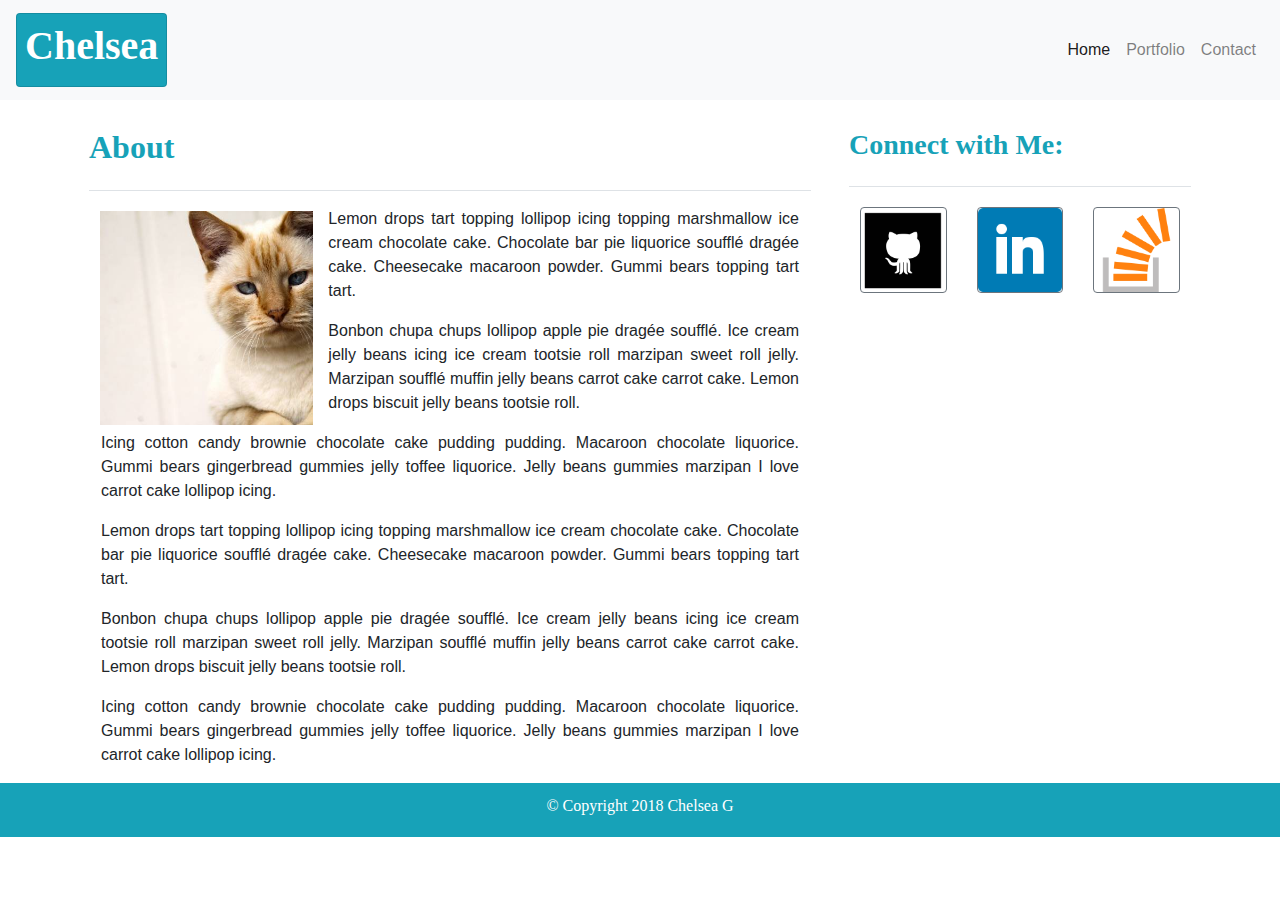
<file: index.html>
<!DOCTYPE html>
<html>
    <head>
        <meta charset="utf-8" />
        <meta http-equiv="X-UA-Compatible" content="IE=edge">
        <title>Chelsea's Page</title>
        <script src="https://code.jquery.com/jquery-3.2.1.slim.min.js" integrity="sha384-KJ3o2DKtIkvYIK3UENzmM7KCkRr/rE9/Qpg6aAZGJwFDMVNA/GpGFF93hXpG5KkN" crossorigin="anonymous"></script>
        <script src="https://cdnjs.cloudflare.com/ajax/libs/popper.js/1.12.9/umd/popper.min.js" integrity="sha384-ApNbgh9B+Y1QKtv3Rn7W3mgPxhU9K/ScQsAP7hUibX39j7fakFPskvXusvfa0b4Q" crossorigin="anonymous"></script>
        <link rel="stylesheet" href="https://maxcdn.bootstrapcdn.com/bootstrap/4.0.0/css/bootstrap.min.css" integrity="sha384-Gn5384xqQ1aoWXA+058RXPxPg6fy4IWvTNh0E263XmFcJlSAwiGgFAW/dAiS6JXm" crossorigin="anonymous">
        <script src="https://maxcdn.bootstrapcdn.com/bootstrap/4.0.0/js/bootstrap.min.js" integrity="sha384-JZR6Spejh4U02d8jOt6vLEHfe/JQGiRRSQQxSfFWpi1MquVdAyjUar5+76PVCmYl" crossorigin="anonymous"></script>
        <!-- custom stylesheet-->
        <link rel="stylesheet" type="text/css" media="screen" href="assets/style.css" />
    </head>
    <body>
        <nav class="navbar navbar-expand-md navbar-light bg-light">
             <!-- Brand -->
             <div class="navbar-brand">
                 <div class="card bg-info p-2">
                    <h1 class='card-block font-weight-bold text-white' id='heading'>
                        Chelsea
                    </h1>
                </div>
            </div> 
            <!-- Toggler/collapsibe Button -->
            <button class="navbar-toggler" type="button" data-toggle="collapse" data-target="#navbarSupportedContent" aria-controls="navbarSupportedContent" aria-expanded="false" aria-label="Toggle navigation">
                <span class="navbar-toggler-icon"></span>
            </button>
            <!-- Navbar links -->
            <div class="collapse navbar-collapse justify-content-end" id="navbarSupportedContent">
                <ul class="navbar-nav">
                    <li class="nav-item active">
                        <a class="nav-link" href="index.html">
                            Home 
                            <span class="sr-only">(current)</span>
                        </a>
                    </li>
                    <li class="nav-item">
                        <a class="nav-link" href="portfolio.html">
                            Portfolio
                            <span class="sr-only"></span>
                        </a>
                    </li>
                    <li class="nav-item">
                        <a class="nav-link" href="contact.html">
                            Contact 
                            <span class="sr-only"></span>
                        </a>
                    </li>
                </ul>
            </div>
        </nav>
<!--- body section below -->
    <section class='container'>
        <div class='row'>
<!-- content box -->
            <div class='col-md-8 col-12'>
                <h2 class='row text-info border border-top-0 border-left-0 border-right-0 border-bottom-5 m-1 py-4 font-weight-bold' id='heading'>
                    About
                </h2>
                    <img src= 'assets/images/cat1.jpg' alt='cat' class= 'float-left col-sm-4 col-6 mt-3 img-fluid'/>
                    <p class='text-justify m-3' id='arial'>
                        Lemon drops tart topping lollipop icing topping marshmallow ice cream chocolate cake. Chocolate bar pie liquorice soufflé dragée cake. Cheesecake macaroon powder. Gummi bears topping tart tart.
                    </p>
                    <p class='text-justify m-3' id='arial'>
                        Bonbon chupa chups lollipop apple pie dragée soufflé. Ice cream jelly beans icing ice cream tootsie roll marzipan sweet roll jelly. Marzipan soufflé muffin jelly beans carrot cake carrot cake. Lemon drops biscuit jelly beans tootsie roll.
                    </p>
                    <p class='text-justify m-3' id='arial'>
                            Icing cotton candy brownie chocolate cake pudding pudding. Macaroon chocolate liquorice. Gummi bears gingerbread gummies jelly toffee liquorice. Jelly beans gummies marzipan I love carrot cake lollipop icing.
                        </p>
                        <p class='text-justify m-3' id='arial'>
                            Lemon drops tart topping lollipop icing topping marshmallow ice cream chocolate cake. Chocolate bar pie liquorice soufflé dragée cake. Cheesecake macaroon powder. Gummi bears topping tart tart.
                        </p>
                        <p class='text-justify m-3' id='arial'>
                             Bonbon chupa chups lollipop apple pie dragée soufflé. Ice cream jelly beans icing ice cream tootsie roll marzipan sweet roll jelly. Marzipan soufflé muffin jelly beans carrot cake carrot cake. Lemon drops biscuit jelly beans tootsie roll.
                        </p>
                        <p class='text-justify m-3' id='arial'>
                                Icing cotton candy brownie chocolate cake pudding pudding. Macaroon chocolate liquorice. Gummi bears gingerbread gummies jelly toffee liquorice. Jelly beans gummies marzipan I love carrot cake lollipop icing.
                            </p>
                </div>
<!-- connect with me info -->
            <div class='col-md-4 col-sm-12 pb-5'>
                <h3 class='row  m-1 py-4 text-info border border-top-0 border-left-0 border-right-0 border-bottom-5 font-weight-bold' id='heading'>
                    Connect with Me:
                </h3>
                <div class='row m-md-0 m-1'>
                    <div class='col-4 mt-3'>
                        <a href="https://github.com/chelsg7" target= '_blank'>
                            <img src="assets/images/git.png" alt='github' class='rounded border border-secondary img-fluid'/>
                        </a>
                    </div>
                    <div class='col-4 mt-3'>
                        <a href="https://www.linkedin.com/in/chelsea-gieck-44ab2b2a/" target= '_blank'>
                            <img src="assets/images/link.png" alt='linkedin' class='rounded border border-secondary img-fluid'/>
                        </a>
                    </div>
                    <div class='col-4 mt-3'>
                        <a href="https://stackexchange.com/users/12884145/chegi7" target= '_blank'>
                            <img src="assets/images/stack.png" alt='stack' class='rounded border border-secondary img-fluid'/>
                        </a>
                    </div>
                </div>
            </div>
            
<!-- Closing tags -->
    </div>
</section>

<!-- footer -->
<footer class="container-flex sticky-bottom">
        <div class="navbar navbar-expand-md bg-info">
            <div class="navbar-brand mx-auto" id="heading">
                <h6 class="text-white text-center">
                    © Copyright 2018 Chelsea G
                </h6>
            </div>
            </div>
        </footer>
<!-- closing -->
    </body> 
</html>
</file>
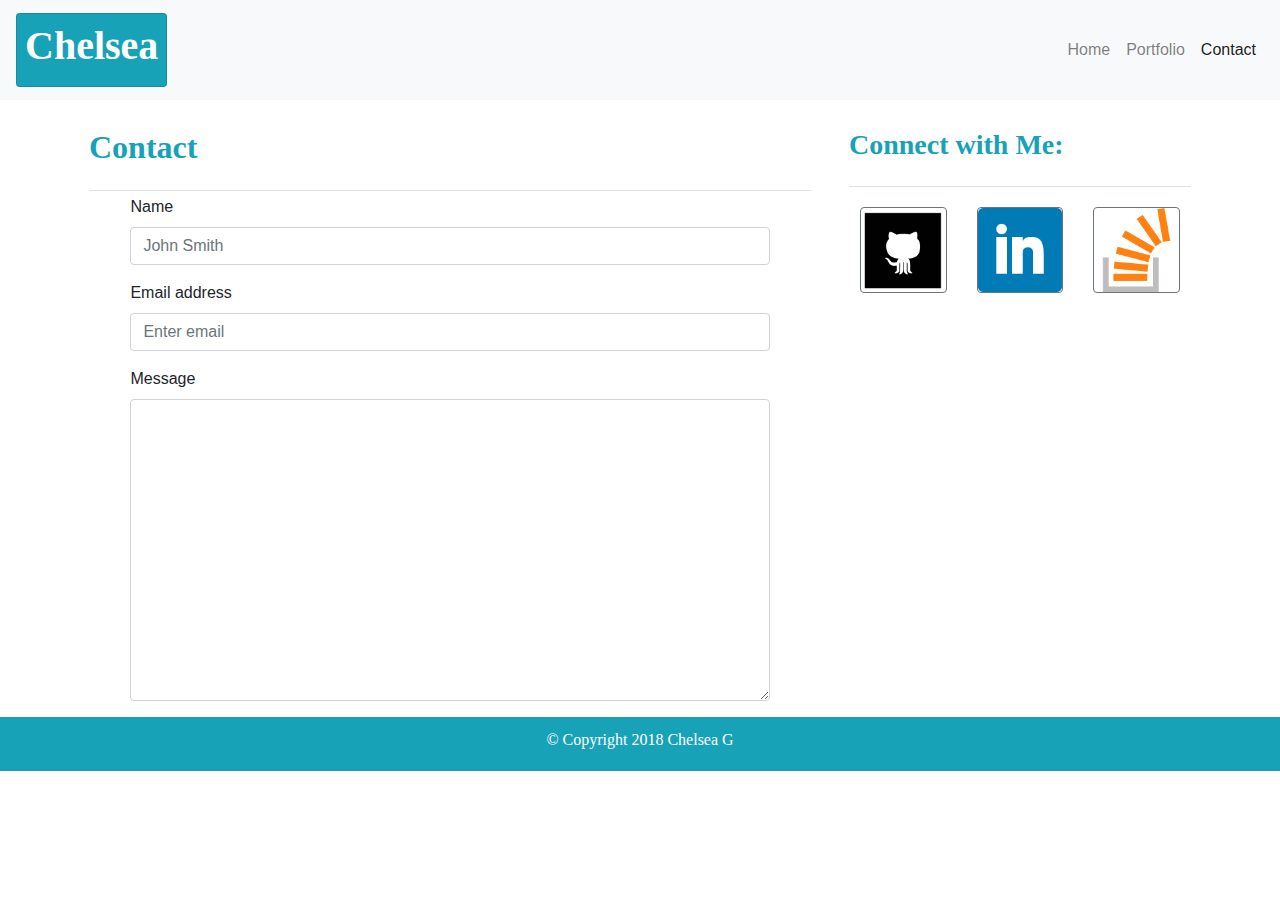
<file: contact.html>
<!DOCTYPE html>
<html>
    <head>
        <meta charset="utf-8" />
        <meta http-equiv="X-UA-Compatible" content="IE=edge">
        <title>Chelsea's Page</title>
        <script src="https://code.jquery.com/jquery-3.2.1.slim.min.js" integrity="sha384-KJ3o2DKtIkvYIK3UENzmM7KCkRr/rE9/Qpg6aAZGJwFDMVNA/GpGFF93hXpG5KkN" crossorigin="anonymous"></script>
        <script src="https://cdnjs.cloudflare.com/ajax/libs/popper.js/1.12.9/umd/popper.min.js" integrity="sha384-ApNbgh9B+Y1QKtv3Rn7W3mgPxhU9K/ScQsAP7hUibX39j7fakFPskvXusvfa0b4Q" crossorigin="anonymous"></script>
        <link rel="stylesheet" href="https://maxcdn.bootstrapcdn.com/bootstrap/4.0.0/css/bootstrap.min.css" integrity="sha384-Gn5384xqQ1aoWXA+058RXPxPg6fy4IWvTNh0E263XmFcJlSAwiGgFAW/dAiS6JXm" crossorigin="anonymous">
        <script src="https://maxcdn.bootstrapcdn.com/bootstrap/4.0.0/js/bootstrap.min.js" integrity="sha384-JZR6Spejh4U02d8jOt6vLEHfe/JQGiRRSQQxSfFWpi1MquVdAyjUar5+76PVCmYl" crossorigin="anonymous"></script>
         <!-- custom stylesheet-->
         <link rel="stylesheet" type="text/css" media="screen" href="assets/style.css" />
    </head>
    <!-- Body starts -->
    <body id="back">
        <nav class="navbar navbar-expand-md navbar-light bg-light">
             <!-- Brand -->
             <div class="navbar-brand">
                    <div class="card bg-info p-2">
                       <h1 class='card-block font-weight-bold text-white' id='heading'>
                           Chelsea
                       </h1>
                   </div>
               </div> 
            <!-- Toggler/collapsibe Button -->
            <button class="navbar-toggler" type="button" data-toggle="collapse" data-target="#navbarSupportedContent" aria-controls="navbarSupportedContent" aria-expanded="false" aria-label="Toggle navigation">
                <span class="navbar-toggler-icon"></span>
            </button>
            <!-- Navbar links -->
            <div class="collapse navbar-collapse justify-content-end" id="navbarSupportedContent">
                <ul class="navbar-nav">
                    <li class="nav-item" id='arial'>
                        <a class="nav-link" href="index.html">
                            Home 
                            <span class="sr-only">(current)</span>
                        </a>
                    </li>
                    <li class="nav-item" id='arial'>
                        <a class="nav-link" href="portfolio.html">
                            Portfolio
                            <span class="sr-only"></span>
                        </a>
                    </li>
                    <li class="nav-item active" id='arial'>
                        <a class="nav-link" href="contact.html">
                            Contact 
                            <span class="sr-only"></span>
                        </a>
                    </li>
                </ul>
            </div>
        </nav>
<!--- body section below -->
<section class='container'>
    <div class='row'>
<!-- content box -->
        <div class='col-md-8 col-12'>
            <h2 class='row text-info border border-top-0 border-left-0 border-right-0 border-bottom-5 m-1 py-4 font-weight-bold' id='heading'>
               Contact
            </h2>
            <form class='col-11 mx-auto' id='arial'>
                <div class="form-group">
                    <label for="exampleInputEmail1">
                        Name
                    </label>
                    <input type="name" class="form-control" id="exampleInputName" aria-describedby="nameHelp" placeholder="John Smith">
                </div>
                <div class="form-group">
                    <label for="exampleInputEmail1">
                        Email address
                    </label>
                    <input type="email" class="form-control" id="exampleInputEmail1" aria-describedby="emailHelp" placeholder="Enter email">
                </div>
                <div class="form-group">
                    <label for="exampleTextarea">
                       Message
                    </label>
                    <textarea class="form-control" id="exampleTextarea" rows="12">
                    </textarea>
                </div>
                </form>
                </div>
<!-- connect with me info -->
        <div class='col-md-4 col-sm-12'>
            <h3 class='row  m-1 py-4 text-info border border-top-0 border-left-0 border-right-0 border-bottom-5 font-weight-bold' id='heading'>
                Connect with Me:
            </h3>
            <div class='row m-md-0 m-1'>
                <div class='col-4 mt-3'>
                    <a href="https://github.com/chelsg7" target= '_blank'>
                        <img src="assets/images/git.png" alt='github' class='rounded border border-secondary img-fluid'/>
                    </a>
                </div>
                <div class='col-4 mt-3'>
                    <a href="https://www.linkedin.com/in/chelsea-gieck-44ab2b2a/" target= '_blank'>
                        <img src="assets/images/link.png" alt='linkedin' class='rounded border border-secondary img-fluid'/>
                    </a>
                </div>
                <div class='col-4 mt-3'>
                    <a href="https://stackexchange.com/users/12884145/chegi7" target= '_blank'>
                        <img src="assets/images/stack.png" alt='stack' class='rounded border border-secondary img-fluid'/>
                    </a>
                </div>
            </div>
        </div>

<!-- Closing tags -->
</div>
</section>

<!-- footer -->
<footer class="container-flex sticky-bottom">
        <div class="navbar navbar-expand-md bg-info">
            <div class="navbar-brand mx-auto">
                <h6 class="text-white" id="heading">
                    © Copyright 2018 Chelsea G
                </h6>
            </div>
            </div>
        </footer>
 
</body> 
</html>
</file>
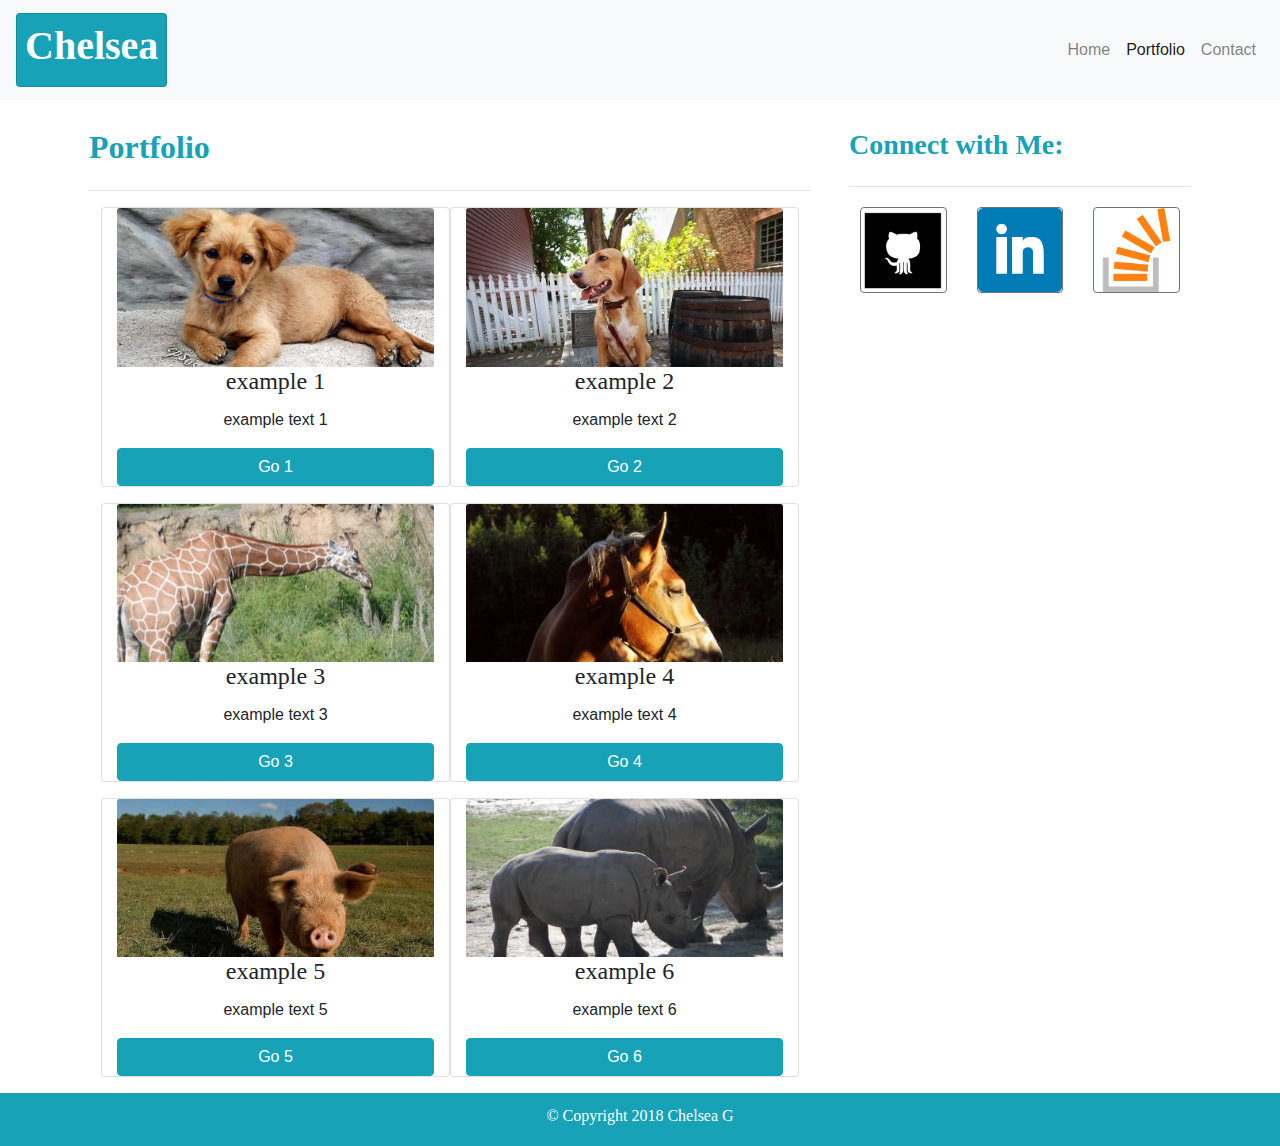
<file: portfolio.html>
<!DOCTYPE html>
<html>
    <head>
        <meta charset="utf-8" />
        <meta http-equiv="X-UA-Compatible" content="IE=edge">
        <title>Chelsea's Page</title>
        <script src="https://code.jquery.com/jquery-3.2.1.slim.min.js" integrity="sha384-KJ3o2DKtIkvYIK3UENzmM7KCkRr/rE9/Qpg6aAZGJwFDMVNA/GpGFF93hXpG5KkN" crossorigin="anonymous"></script>
        <script src="https://cdnjs.cloudflare.com/ajax/libs/popper.js/1.12.9/umd/popper.min.js" integrity="sha384-ApNbgh9B+Y1QKtv3Rn7W3mgPxhU9K/ScQsAP7hUibX39j7fakFPskvXusvfa0b4Q" crossorigin="anonymous"></script>
        <link rel="stylesheet" href="https://maxcdn.bootstrapcdn.com/bootstrap/4.0.0/css/bootstrap.min.css" integrity="sha384-Gn5384xqQ1aoWXA+058RXPxPg6fy4IWvTNh0E263XmFcJlSAwiGgFAW/dAiS6JXm" crossorigin="anonymous">
        <script src="https://maxcdn.bootstrapcdn.com/bootstrap/4.0.0/js/bootstrap.min.js" integrity="sha384-JZR6Spejh4U02d8jOt6vLEHfe/JQGiRRSQQxSfFWpi1MquVdAyjUar5+76PVCmYl" crossorigin="anonymous"></script>
         <!-- custom stylesheet-->
         <link rel="stylesheet" type="text/css" media="screen" href="assets/style.css" />
    </head>
    <body>
        <nav class="navbar navbar-expand-md navbar-light bg-light">
             <!-- Brand -->
             <div class="navbar-brand">
                    <div class="card bg-info p-2">
                       <h1 class='card-block font-weight-bold text-white' id='heading'>
                           Chelsea
                       </h1>
                   </div>
               </div> 
            <!-- Toggler/collapsibe Button -->
            <button class="navbar-toggler" type="button" data-toggle="collapse" data-target="#navbarSupportedContent" aria-controls="navbarSupportedContent" aria-expanded="false" aria-label="Toggle navigation">
                <span class="navbar-toggler-icon"></span>
            </button>
            <!-- Navbar links -->
            <div class="collapse navbar-collapse justify-content-end" id="navbarSupportedContent">
                <ul class="navbar-nav">
                    <li class="nav-item">
                        <a class="nav-link" href="index.html">
                            Home 
                            <span class="sr-only">(current)</span>
                        </a>
                    </li>
                    <li class="nav-item">
                        <a class="nav-link active" href="portfolio.html">
                            Portfolio
                            <span class="sr-only"></span>
                        </a>
                    </li>
                    <li class="nav-item">
                        <a class="nav-link" href="contact.html">
                            Contact 
                            <span class="sr-only"></span>
                        </a>
                    </li>
                </ul>
            </div>
        </nav>
<!--- body section below -->
<section class='container'>
    <div class='row'>
<!-- content box -->
        <section class='col-md-8 col-12'>
            <h2 class='row text-info border border-top-0 border-left-0 border-right-0 border-bottom-5 m-1 py-4 font-weight-bold' id='heading'>
               Portfolio
            </h2>
            <!-- row 1 -->
            <div class= 'row m-3' id='arial'>
                <div class="card col-6 text-center">
                    <img class= "card-img-top cardimage img-fluid" src="assets/images/dog1.jpg" alt="dog 1">
                    <div class="card-block">
                        <h4 class="card-title" id='heading'>
                            example 1
                        </h4>
                         <p class="card-text" id='arial'>
                           example text 1
                            </p>
                            <a href="www.google.com" class="btn btn-info btn-block">
                              Go 1
                            </a>
                        </div>
                    </div>
                    <div class="card col-6 text-center">
                            <img class= "card-img-top cardimage img-fluid" src="assets/images/dog2.jpg" alt="dog 2">
                            <div class="card-block">
                                <h4 class="card-title" id='heading'>
                                    example 2
                                </h4>
                                 <p class="card-text" id='arial'>
                                      example text 2
                                    </p>
                                  <a href="www.google.com" class="btn btn-info btn-block">
                                      Go 2
                                    </a>
                                </div>
                            </div>
                        </div>
                <!-- row 2 -->
                <div class= 'row m-3' id='arial'>
                    <div class="card col-6 text-center">
                        <img class= "card-img-top cardimage img-fluid" src="assets/images/giraffe1.jpg" alt="giraffe">
                            <div class="card-block">
                                <h4 class="card-title" id='heading'>
                                    example 3
                                    </h4>
                                <p class="card-text" id='arial'>
                                    example text 3
                                    </p>
                                    <a href="www.google.com" class="btn btn-info btn-block">
                                        Go 3
                                    </a>
                                </div>
                            </div>
                            <div class="card col-6 text-center">
                                <img class= "card-img-top cardimage" src="assets/images/horse1.jpg" alt="horse">
                                <div class="card-block">
                                    <h4 class="card-title" id='heading'>
                                        example 4
                                    </h4>
                                    <p class="card-text" id='arial'>
                                        example text 4
                                    </p>
                                    <a href="www.google.com" class="btn btn-info btn-block">
                                        Go 4
                                    </a>
                                </div>
                            </div>
                        </div>
                    <!-- row 3-->
                    <div class= 'row m-3' id='arial'>
                        <div class="card col-6 text-center"> 
                            <img class= "card-img-top cardimage img-fluid" src="assets/images/pig1.jpg" alt="pig">
                            <div class="card-block">
                                <h4 class="card-title" id='heading'>
                                    example 5
                                </h4>
                                <p class="card-text" id='arial'>
                                    example text 5
                                </p>
                                <a href="www.google.com" class="btn btn-info btn-block">
                                    Go 5
                                </a>
                            </div>
                        </div>
                        <div class="card col-6 text-center">
                            <img class= "card-img-top cardimage ing-fluid" src="assets/images/rhino1.jpg" alt="rhino">
                            <div class="card-block">
                                <h4 class="card-title" id='heading'>
                                    example 6
                                </h4>
                                <p class="card-text" id='arial'>
                                        example text 6
                                </p>
                                <a href="www.google.com" class="btn btn-info btn-block">
                                    Go 6
                                </a>
                            </div>
                        </div>
                    </div>
                </section>
  

<!-- connect with me info -->
        <div class='col-md-4 col-sm-12'>
            <h3 class='row  m-1 py-4 text-info border border-top-0 border-left-0 border-right-0 border-bottom-5 font-weight-bold' id='heading'>
                Connect with Me:
            </h3>
            <div class='row m-md-0 m-1'>
                <div class='col-4 mt-3'>
                    <a href="https://github.com/chelsg7" target= '_blank'>
                        <img src="assets/images/git.png" alt='github' class='w-100 rounded border border-secondary'/>
                    </a>
                </div>
                <div class='col-4 mt-3'>
                    <a href="https://www.linkedin.com/in/chelsea-gieck-44ab2b2a/" target= '_blank'>
                        <img src="assets/images/link.png" alt='linkedin' class='w-100 rounded border border-secondary'/>
                    </a>
                </div>
                <div class='col-4 mt-3'>
                    <a href="https://stackexchange.com/users/12884145/chegi7" target= '_blank'>
                        <img src="assets/images/stack.png" alt='stack' class='w-100 rounded border border-secondary'/>
                    </a>
                </div>
            </div>
        </div>

                    <!-- Closing tags -->

    </div>
    
</section>


<!-- footer -->
<footer class="container-flex sticky-bottom">
<div class="navbar navbar-expand-md bg-info">
    <div class="navbar-brand mx-auto" id="heading">
        <h6 class="text-white">
            © Copyright 2018 Chelsea G
        </h6>
    </div>
    </div>
</footer>

 
</body> 
</html>
</file>
<file: assets/style.css>
#heading {
    font-family: 'Georgia', Times, 'Times New Roman', serif;
}

#arial {
   font-family: 'Arial', 'Helvetica Neue', Helvetica, sans-serif;
}
</file>
